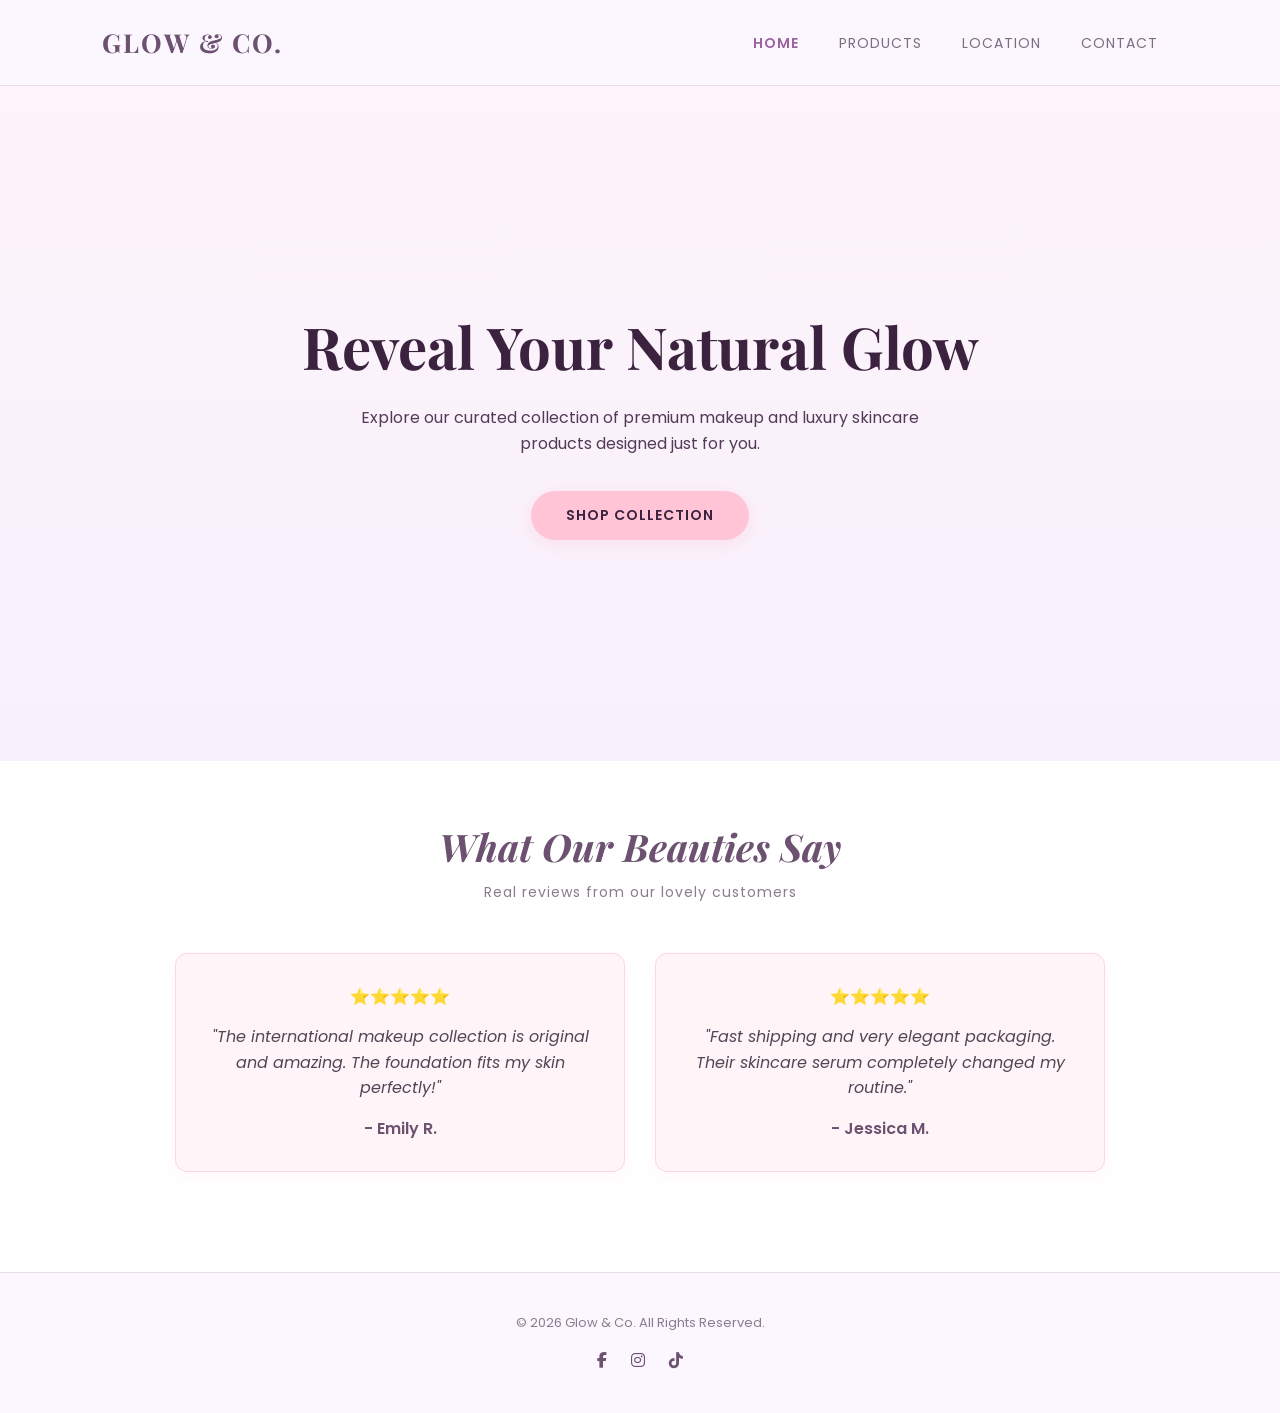
<file: index.html>
<!DOCTYPE html>
<html lang="en">
<head>
    <meta charset="UTF-8">
    <meta name="viewport" content="width=device-width, initial-scale=1.0">
    <title>Glow & Co. | Beauty Store</title>
    <link href="https://fonts.googleapis.com/css2?family=Poppins:wght@300;400;500;600&family=Playfair+Display:ital,wght@0,600;1,400&display=swap" rel="stylesheet">
    <link rel="stylesheet" href="https://cdnjs.cloudflare.com/ajax/libs/font-awesome/6.4.0/css/all.min.css">
    <link rel="stylesheet" href="style.css">
</head>
<body>

    <header class="navbar">
        <div class="logo">GLOW & CO.</div>
        <nav>
            <ul class="nav-links">
                <li><a href="index.html" class="active">Home</a></li>
                <li><a href="products.html">Products</a></li>
                <li><a href="location.html">Location</a></li>
                <li><a href="contact.html">Contact</a></li>
            </ul>
        </nav>
    </header>

    <section class="hero-section">
        <div class="hero-content">
            <h1>Reveal Your Natural Glow</h1>
            <p>Explore our curated collection of premium makeup and luxury skincare products designed just for you.</p>
            <a href="products.html" class="btn-primary">Shop Collection</a>
        </div>
    </section>

    <section class="reviews-section">
        <div class="section-title">
            <h2>What Our Beauties Say</h2>
            <p>Real reviews from our lovely customers</p>
        </div>
        <div class="reviews-container">
            <div class="review-card">
                <div class="stars">⭐⭐⭐⭐⭐</div>
                <p class="review-text">"The international makeup collection is original and amazing. The foundation fits my skin perfectly!"</p>
                <h4 class="customer-name">- Emily R.</h4>
            </div>
            <div class="review-card">
                <div class="stars">⭐⭐⭐⭐⭐</div>
                <p class="review-text">"Fast shipping and very elegant packaging. Their skincare serum completely changed my routine."</p>
                <h4 class="customer-name">- Jessica M.</h4>
            </div>
        </div>
    </section>

    <footer class="main-footer">
        <p>© 2026 Glow & Co. All Rights Reserved.</p>
        <div class="social-icons">
            <a href="#"><i class="fab fa-facebook-f"></i></a>
            <a href="#"><i class="fab fa-instagram"></i></a>
            <a href="#"><i class="fab fa-tiktok"></i></a>
        </div>
    </footer>

</body>
</html>
</file>
<file: style.css>
/* Reset & Fonts */
* { margin: 0; padding: 0; box-sizing: border-box; font-family: 'Poppins', sans-serif; }
h1, h2, h3, .logo { font-family: 'Playfair Display', serif; }

/* الخلفية بيضاء ناصعة */
body { background-color: #ffffff; color: #444444; }

/* العناوين باللون البربل الدافئ المميز */
.section-title { text-align: center; padding: 60px 20px 30px 20px; }
.section-title h2 { font-size: 38px; color: #6c5270; margin-bottom: 10px; font-style: italic; }
.section-title p { color: #8a7c8c; font-size: 14px; letter-spacing: 1px; }

/* Navbar بخلفية لافندر ناعمة جداً */
.navbar { display: flex; justify-content: space-between; align-items: center; padding: 25px 8%; background-color: #fcf7ff; border-bottom: 1px solid #ebdcf0; position: sticky; top: 0; z-index: 1000; }
.logo { font-size: 26px; font-weight: 700; color: #6c5270; letter-spacing: 2px; }
.nav-links { display: flex; list-style: none; }
.nav-links li { margin: 0 20px; }
.nav-links a { font-size: 14px; color: #7c6e7f; text-decoration: none; transition: 0.3s; text-transform: uppercase; letter-spacing: 1px; }
.nav-links a:hover, .nav-links .active { color: #9c62a1; font-weight: 600; }

/* Hero Section بقناع يمزج بين الوردي والبربل فوق الصورة */
.hero-section { 
    background: linear-gradient(rgba(252, 237, 247, 0.6), rgba(243, 230, 250, 0.6)), 
                url('https://images.unsplash.com/photo-1487412720507-e7ab37603c6f?q=80&w=1400') no-repeat center center/cover;
    height: 75vh; display: flex; justify-content: center; align-items: center; text-align: center; padding: 0 20px;
}
.hero-content h1 { font-size: 58px; color: #3b223f; margin-bottom: 20px; }
.hero-content p { font-size: 16px; color: #533a57; margin-bottom: 35px; max-width: 600px; margin-left: auto; margin-right: auto; line-height: 1.6; }

/* أزرار باللون البينك (Cotton Candy Pink) المتناسق مع البربل */
.btn-primary { display: inline-block; background-color: #ffc4d6; color: #3b223f; padding: 14px 35px; font-size: 14px; font-weight: 600; text-transform: uppercase; border: none; cursor: pointer; text-decoration: none; letter-spacing: 1px; transition: 0.3s; border-radius: 25px; box-shadow: 0 4px 15px rgba(255, 196, 214, 0.4); }
.btn-primary:hover { background-color: #6c5270; color: #ffffff; transform: translateY(-2px); box-shadow: 0 4px 15px rgba(108, 82, 112, 0.4); }

/* Reviews Section بخلفية بينك خفيفة جداً */
.reviews-container { display: flex; flex-wrap: wrap; justify-content: center; gap: 30px; padding: 20px 8% 60px 8%; }
.review-card { background-color: #fff5f8; border: 1px solid #ffd6e2; padding: 30px; border-radius: 12px; max-width: 450px; flex: 1 1 350px; text-align: center; box-shadow: 0 4px 15px rgba(255, 196, 214, 0.15); }
.stars { margin-bottom: 15px; color: #f39c12; }
.review-text { font-style: italic; color: #534555; line-height: 1.6; margin-bottom: 15px; }
.customer-name { color: #6c5270; font-weight: 600; }

/* كروت المنتجات أنيقة وبيضاء وحوافها ناعمة */
.products-page-section { padding-bottom: 60px; }
.products-grid { display: grid; grid-template-columns: repeat(auto-fit, minmax(280px, 1fr)); gap: 30px; padding: 20px 8%; max-width: 1200px; margin: 0 auto; }
.product-card { background-color: #ffffff; border-radius: 12px; overflow: hidden; border: 1px solid #ebdcf0; transition: 0.3s; display: flex; flex-direction: column; justify-content: space-between; box-shadow: 0 4px 15px rgba(0,0,0,0.01); }
.product-card:hover { transform: translateY(-5px); border-color: #ffc4d6; box-shadow: 0 8px 25px rgba(255, 196, 214, 0.3); }
.product-card img { width: 100%; height: 250px; object-fit: cover; }
.product-info { padding: 20px; text-align: center; }
.product-info h3 { font-size: 18px; color: #3b223f; margin-bottom: 10px; display: flex; justify-content: space-between; align-items: center; }
.product-info h3 span { color: #9c62a1; }
.product-info p { color: #665b68; font-size: 13px; line-height: 1.6; margin-bottom: 20px; }
.btn-buy { display: block; background-color: transparent; border: 1px solid #ffc4d6; color: #9c62a1; padding: 10px; text-decoration: none; font-size: 13px; font-weight: 600; border-radius: 20px; transition: 0.3s; }
.btn-buy:hover { background-color: #ffc4d6; color: #3b223f; }

/* Location Side */
.location-container { max-width: 800px; margin: 40px auto; padding: 0 20px; text-align: center; }
.location-container h2 { font-size: 36px; color: #6c5270; margin-bottom: 15px; }
.location-container p { color: #665b68; margin-bottom: 30px; }
.map-box { background-color: #fdf8ff; padding: 12px; border-radius: 12px; border: 1px solid #ebdcf0; box-shadow: 0 4px 15px rgba(108, 82, 112, 0.1); }
.map-box iframe { width: 100%; height: 400px; border: none; border-radius: 8px; }

/* Social Side */
.social-container { max-width: 600px; margin: 40px auto; padding: 0 20px; text-align: center; }
.social-container h2 { font-size: 36px; color: #6c5270; margin-bottom: 15px; }
.social-container p { color: #665b68; margin-bottom: 35px; line-height: 1.6; }
.social-buttons-list { display: flex; flex-direction: column; gap: 15px; max-width: 400px; margin: 0 auto; }
.social-btn { display: flex; align-items: center; padding: 14px 25px; font-size: 15px; font-weight: 600; color: #fff; text-decoration: none; border-radius: 25px; transition: 0.3s; box-shadow: 0 4px 15px rgba(0,0,0,0.1); }
.social-btn i { font-size: 20px; margin-right: 15px; width: 20px; text-align: center; }
.btn-facebook { background-color: #1877f2; }
.btn-instagram { background: linear-gradient(45deg, #f09433 0%, #e6683c 25%, #dc2743 50%, #cc2366 75%, #bc1888 100%); }
.btn-tiktok { background-color: #000000; }
.btn-whatsapp { background-color: #25d366; }
.social-btn:hover { transform: scale(1.03); box-shadow: 0 6px 20px rgba(0,0,0,0.15); }

/* Footer */
.main-footer { background-color: #fcf7ff; text-align: center; padding: 40px 20px; border-top: 1px solid #ebdcf0; margin-top: 40px; }
.main-footer p { color: #8a7c8c; font-size: 13px; margin-bottom: 15px; }
.social-icons a { color: #6c5270; font-size: 16px; margin: 0 10px; transition: 0.3s; }
.social-icons a:hover { color: #3b223f; transform: translateY(-2px); }
</file>
